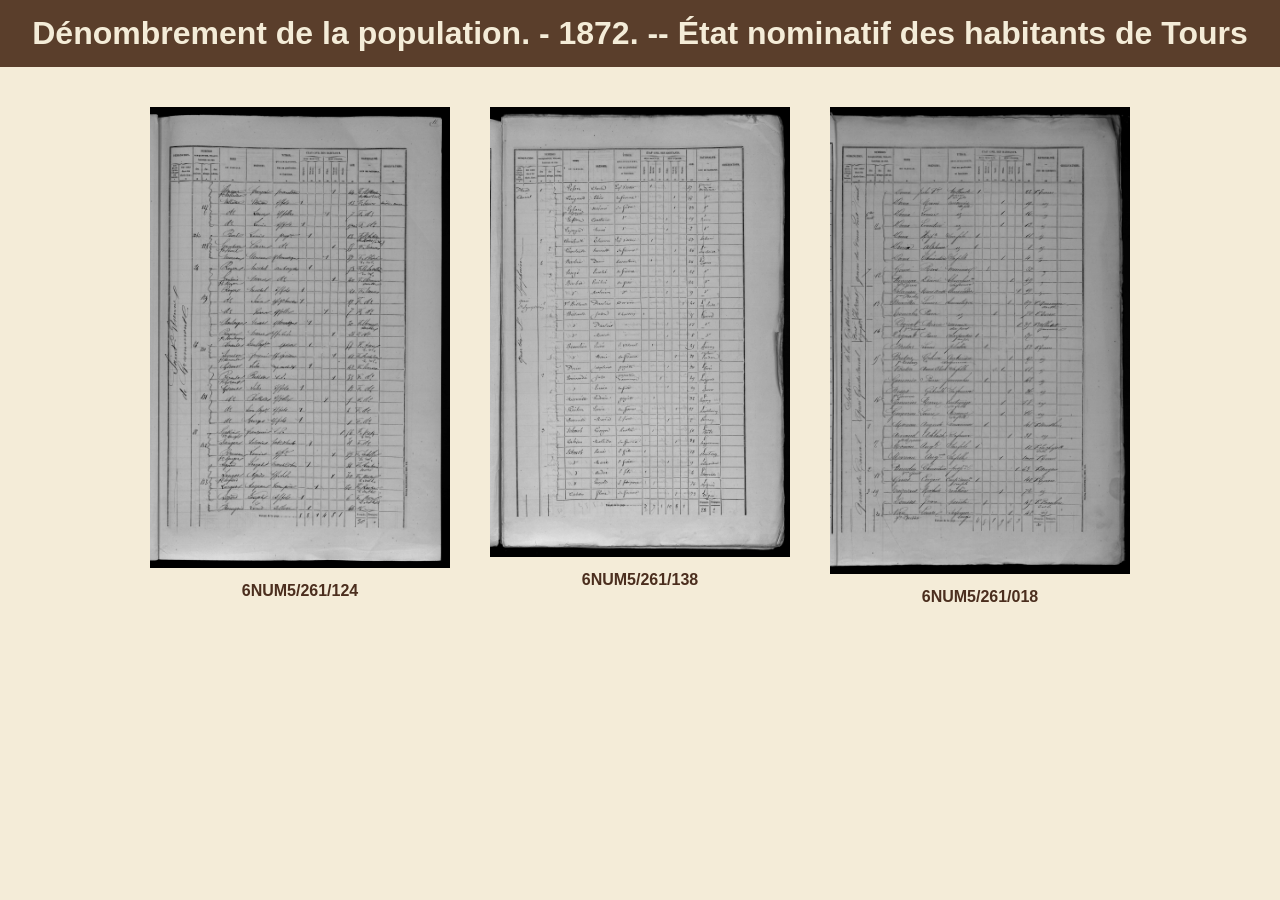
<file: output/index.html>
<!DOCTYPE HTML>
<html lang="fr">
   <head>
      <meta http-equiv="Content-Type" content="text/html; charset=UTF-8">
      <title>Dénombrement de la population. - 1872. -- État nominatif des habitants de
                      Tours </title>
      <link rel="stylesheet" href="style.css">
   </head>
   <body>
      <h1>Dénombrement de la population. - 1872. -- État nominatif des habitants de
          Tours </h1>
      <div class="galerie">
         <div class="registre"><a href="page1.html"><img src="img/Census_Register_Sample_1.jpg" alt="Page extraite d'un registre de recensement de 1872 pour la ville de Tours - cote 6NUM5/261/124 "></a><p>6NUM5/261/124 </p>
         </div>
         <div class="registre"><a href="page2.html"><img src="img/Census_Register_Sample_2.jpg" alt="Page extraite d'un registre de recensement de 1872 pour la ville de Tours - cote 6NUM5/261/138 "></a><p>6NUM5/261/138 </p>
         </div>
         <div class="registre"><a href="page3.html"><img src="img/Census_Register_Sample_3.jpg" alt="Page extraite d'un registre de recensement de 1872 pour la ville de Tours - cote 6NUM5/261/018 "></a><p>6NUM5/261/018 </p>
         </div>
      </div>
   </body>
</html>
</file>
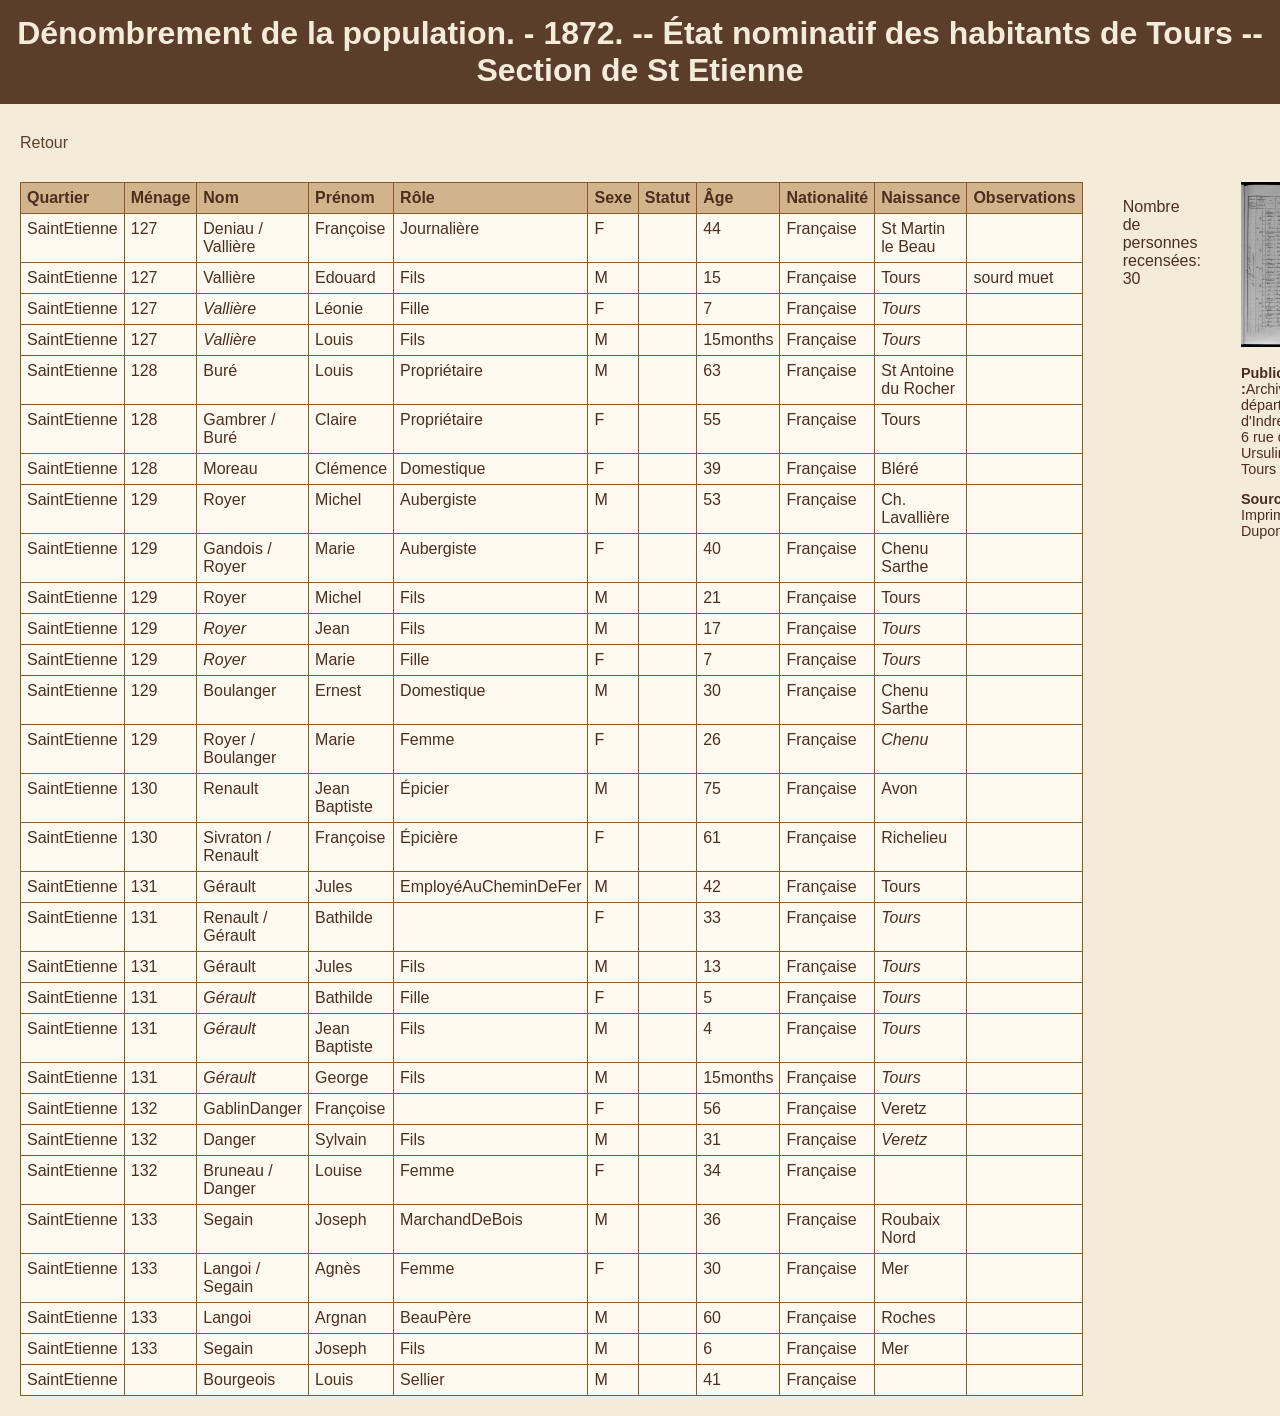
<file: output/page1.html>
<!DOCTYPE HTML>
<html lang="fr">
   <head>
      <meta http-equiv="Content-Type" content="text/html; charset=UTF-8">
      <title>Dénombrement de la population. - 1872. -- État nominatif des habitants de
                      Tours  -- Section de St Etienne </title>
      <link rel="stylesheet" href="style.css">
   </head>
   <body>
      <h1>Dénombrement de la population. - 1872. -- État nominatif des habitants de
         Tours  -- Section de St Etienne </h1>
      <p><a href="index.html">Retour</a></p>
      <div class="container">
         <table>
            <tr>
               <th>Quartier</th>
               <th>Ménage</th>
               <th>Nom</th>
               <th>Prénom</th>
               <th>Rôle</th>
               <th>Sexe</th>
               <th>Statut</th>
               <th>Âge</th>
               <th>Nationalité</th>
               <th>Naissance</th>
               <th>Observations</th>
            </tr>
            <tr>
               <td>SaintEtienne</td>
               <td>127</td>
               <td>Deniau / Vallière</td>
               <td>Françoise</td>
               <td>Journalière</td>
               <td>F</td>
               <td></td>
               <td>44</td>
               <td>Française</td>
               <td>St Martin le Beau 
                  
                  </td>
               <td></td>
            </tr>
            <tr>
               <td>SaintEtienne</td>
               <td>127</td>
               <td>Vallière</td>
               <td>Edouard</td>
               <td>Fils</td>
               <td>M</td>
               <td></td>
               <td>15</td>
               <td>Française</td>
               <td>Tours </td>
               <td>sourd muet </td>
            </tr>
            <tr>
               <td>SaintEtienne</td>
               <td>127</td>
               <td><i>Vallière</i></td>
               <td>Léonie</td>
               <td>Fille</td>
               <td>F</td>
               <td></td>
               <td>7</td>
               <td>Française</td>
               <td><i>Tours</i></td>
               <td></td>
            </tr>
            <tr>
               <td>SaintEtienne</td>
               <td>127</td>
               <td><i>Vallière</i></td>
               <td>Louis</td>
               <td>Fils</td>
               <td>M</td>
               <td></td>
               <td>15months</td>
               <td>Française</td>
               <td><i>Tours</i></td>
               <td></td>
            </tr>
            <tr>
               <td>SaintEtienne</td>
               <td>128</td>
               <td>Buré</td>
               <td>Louis</td>
               <td>Propriétaire</td>
               <td>M</td>
               <td></td>
               <td>63</td>
               <td>Française</td>
               <td> St Antoine du Rocher 
                  
                  </td>
               <td></td>
            </tr>
            <tr>
               <td>SaintEtienne</td>
               <td>128</td>
               <td>Gambrer / Buré</td>
               <td>Claire</td>
               <td>Propriétaire</td>
               <td>F</td>
               <td></td>
               <td>55</td>
               <td>Française</td>
               <td> Tours </td>
               <td></td>
            </tr>
            <tr>
               <td>SaintEtienne</td>
               <td>128</td>
               <td>Moreau</td>
               <td>Clémence</td>
               <td>Domestique</td>
               <td>F</td>
               <td></td>
               <td>39</td>
               <td>Française</td>
               <td> Bléré 
                  
                  </td>
               <td></td>
            </tr>
            <tr>
               <td>SaintEtienne</td>
               <td>129</td>
               <td>Royer</td>
               <td>Michel</td>
               <td>Aubergiste</td>
               <td>M</td>
               <td></td>
               <td>53</td>
               <td>Française</td>
               <td> Ch. Lavallière 
                  
                  </td>
               <td></td>
            </tr>
            <tr>
               <td>SaintEtienne</td>
               <td>129</td>
               <td>Gandois / Royer</td>
               <td>Marie</td>
               <td>Aubergiste</td>
               <td>F</td>
               <td></td>
               <td>40</td>
               <td>Française</td>
               <td>Chenu Sarthe </td>
               <td></td>
            </tr>
            <tr>
               <td>SaintEtienne</td>
               <td>129</td>
               <td>Royer</td>
               <td>Michel</td>
               <td>Fils</td>
               <td>M</td>
               <td></td>
               <td>21</td>
               <td>Française</td>
               <td>Tours </td>
               <td></td>
            </tr>
            <tr>
               <td>SaintEtienne</td>
               <td>129</td>
               <td><i>Royer</i></td>
               <td>Jean</td>
               <td>Fils</td>
               <td>M</td>
               <td></td>
               <td>17</td>
               <td>Française</td>
               <td><i>Tours</i></td>
               <td></td>
            </tr>
            <tr>
               <td>SaintEtienne</td>
               <td>129</td>
               <td><i>Royer</i></td>
               <td>Marie</td>
               <td>Fille</td>
               <td>F</td>
               <td></td>
               <td>7</td>
               <td>Française</td>
               <td><i>Tours</i></td>
               <td></td>
            </tr>
            <tr>
               <td>SaintEtienne</td>
               <td>129</td>
               <td>Boulanger</td>
               <td>Ernest</td>
               <td>Domestique</td>
               <td>M</td>
               <td></td>
               <td>30</td>
               <td>Française</td>
               <td>Chenu Sarthe </td>
               <td></td>
            </tr>
            <tr>
               <td>SaintEtienne</td>
               <td>129</td>
               <td>Royer / Boulanger</td>
               <td>Marie</td>
               <td>Femme</td>
               <td>F</td>
               <td></td>
               <td>26</td>
               <td>Française</td>
               <td><i>Chenu</i></td>
               <td></td>
            </tr>
            <tr>
               <td>SaintEtienne</td>
               <td>130</td>
               <td>Renault</td>
               <td>Jean Baptiste</td>
               <td>Épicier</td>
               <td>M</td>
               <td></td>
               <td>75</td>
               <td>Française</td>
               <td>Avon 
                  
                  </td>
               <td></td>
            </tr>
            <tr>
               <td>SaintEtienne</td>
               <td>130</td>
               <td>Sivraton / Renault</td>
               <td>Françoise</td>
               <td>Épicière</td>
               <td>F</td>
               <td></td>
               <td>61</td>
               <td>Française</td>
               <td>Richelieu 
                  
                  </td>
               <td></td>
            </tr>
            <tr>
               <td>SaintEtienne</td>
               <td>131</td>
               <td>Gérault</td>
               <td>Jules</td>
               <td>EmployéAuCheminDeFer</td>
               <td>M</td>
               <td></td>
               <td>42</td>
               <td>Française</td>
               <td>Tours </td>
               <td></td>
            </tr>
            <tr>
               <td>SaintEtienne</td>
               <td>131</td>
               <td>Renault / Gérault</td>
               <td>Bathilde</td>
               <td></td>
               <td>F</td>
               <td></td>
               <td>33</td>
               <td>Française</td>
               <td><i>Tours</i></td>
               <td></td>
            </tr>
            <tr>
               <td>SaintEtienne</td>
               <td>131</td>
               <td>Gérault</td>
               <td>Jules</td>
               <td>Fils</td>
               <td>M</td>
               <td></td>
               <td>13</td>
               <td>Française</td>
               <td><i>Tours</i></td>
               <td></td>
            </tr>
            <tr>
               <td>SaintEtienne</td>
               <td>131</td>
               <td><i>Gérault</i></td>
               <td>Bathilde</td>
               <td>Fille</td>
               <td>F</td>
               <td></td>
               <td>5</td>
               <td>Française</td>
               <td><i>Tours</i></td>
               <td></td>
            </tr>
            <tr>
               <td>SaintEtienne</td>
               <td>131</td>
               <td><i>Gérault</i></td>
               <td>Jean Baptiste</td>
               <td>Fils</td>
               <td>M</td>
               <td></td>
               <td>4</td>
               <td>Française</td>
               <td><i>Tours</i></td>
               <td></td>
            </tr>
            <tr>
               <td>SaintEtienne</td>
               <td>131</td>
               <td><i>Gérault</i></td>
               <td>George</td>
               <td>Fils</td>
               <td>M</td>
               <td></td>
               <td>15months</td>
               <td>Française</td>
               <td><i>Tours</i></td>
               <td></td>
            </tr>
            <tr>
               <td>SaintEtienne</td>
               <td>132</td>
               <td>GablinDanger</td>
               <td>Françoise</td>
               <td></td>
               <td>F</td>
               <td></td>
               <td>56</td>
               <td>Française</td>
               <td>Veretz 
                  
                  </td>
               <td></td>
            </tr>
            <tr>
               <td>SaintEtienne</td>
               <td>132</td>
               <td>Danger</td>
               <td>Sylvain</td>
               <td>Fils</td>
               <td>M</td>
               <td></td>
               <td>31</td>
               <td>Française</td>
               <td><i>Veretz</i></td>
               <td></td>
            </tr>
            <tr>
               <td>SaintEtienne</td>
               <td>132</td>
               <td>Bruneau / Danger</td>
               <td>Louise</td>
               <td>Femme</td>
               <td>F</td>
               <td></td>
               <td>34</td>
               <td>Française</td>
               <td></td>
               <td></td>
            </tr>
            <tr>
               <td>SaintEtienne</td>
               <td>133</td>
               <td>Segain</td>
               <td>Joseph</td>
               <td>MarchandDeBois</td>
               <td>M</td>
               <td></td>
               <td>36</td>
               <td>Française</td>
               <td>Roubaix Nord </td>
               <td></td>
            </tr>
            <tr>
               <td>SaintEtienne</td>
               <td>133</td>
               <td>Langoi / Segain</td>
               <td>Agnès</td>
               <td>Femme</td>
               <td>F</td>
               <td></td>
               <td>30</td>
               <td>Française</td>
               <td>Mer 
                  
                  </td>
               <td></td>
            </tr>
            <tr>
               <td>SaintEtienne</td>
               <td>133</td>
               <td>Langoi</td>
               <td>Argnan</td>
               <td>BeauPère</td>
               <td>M</td>
               <td></td>
               <td>60</td>
               <td>Française</td>
               <td>Roches 
                  
                  </td>
               <td></td>
            </tr>
            <tr>
               <td>SaintEtienne</td>
               <td>133</td>
               <td>Segain</td>
               <td>Joseph</td>
               <td>Fils</td>
               <td>M</td>
               <td></td>
               <td>6</td>
               <td>Française</td>
               <td>Mer 
                  
                  </td>
               <td></td>
            </tr>
            <tr>
               <td>SaintEtienne</td>
               <td></td>
               <td>Bourgeois</td>
               <td>Louis</td>
               <td>Sellier</td>
               <td>M</td>
               <td></td>
               <td>41</td>
               <td>Française</td>
               <td></td>
               <td></td>
            </tr>
         </table>
         <p>
            Nombre de personnes recensées: 
            30</p>
         <div class="image-block"><img src="img/Census_Register_Sample_1.jpg" alt="Page extraite d'un registre de recensement de 1872 pour la ville de Tours - cote 6NUM5/261/124 "><div class="legende">
               <p><strong>Publication :</strong>Archives départementales d'Indre-et-Loire 6 rue des Ursulines 37000 Tours France</p>
               <p><strong>Source :</strong>Paris Imprimerie Paul Dupont 1872</p>
            </div>
         </div>
      </div>
   </body>
</html>
</file>
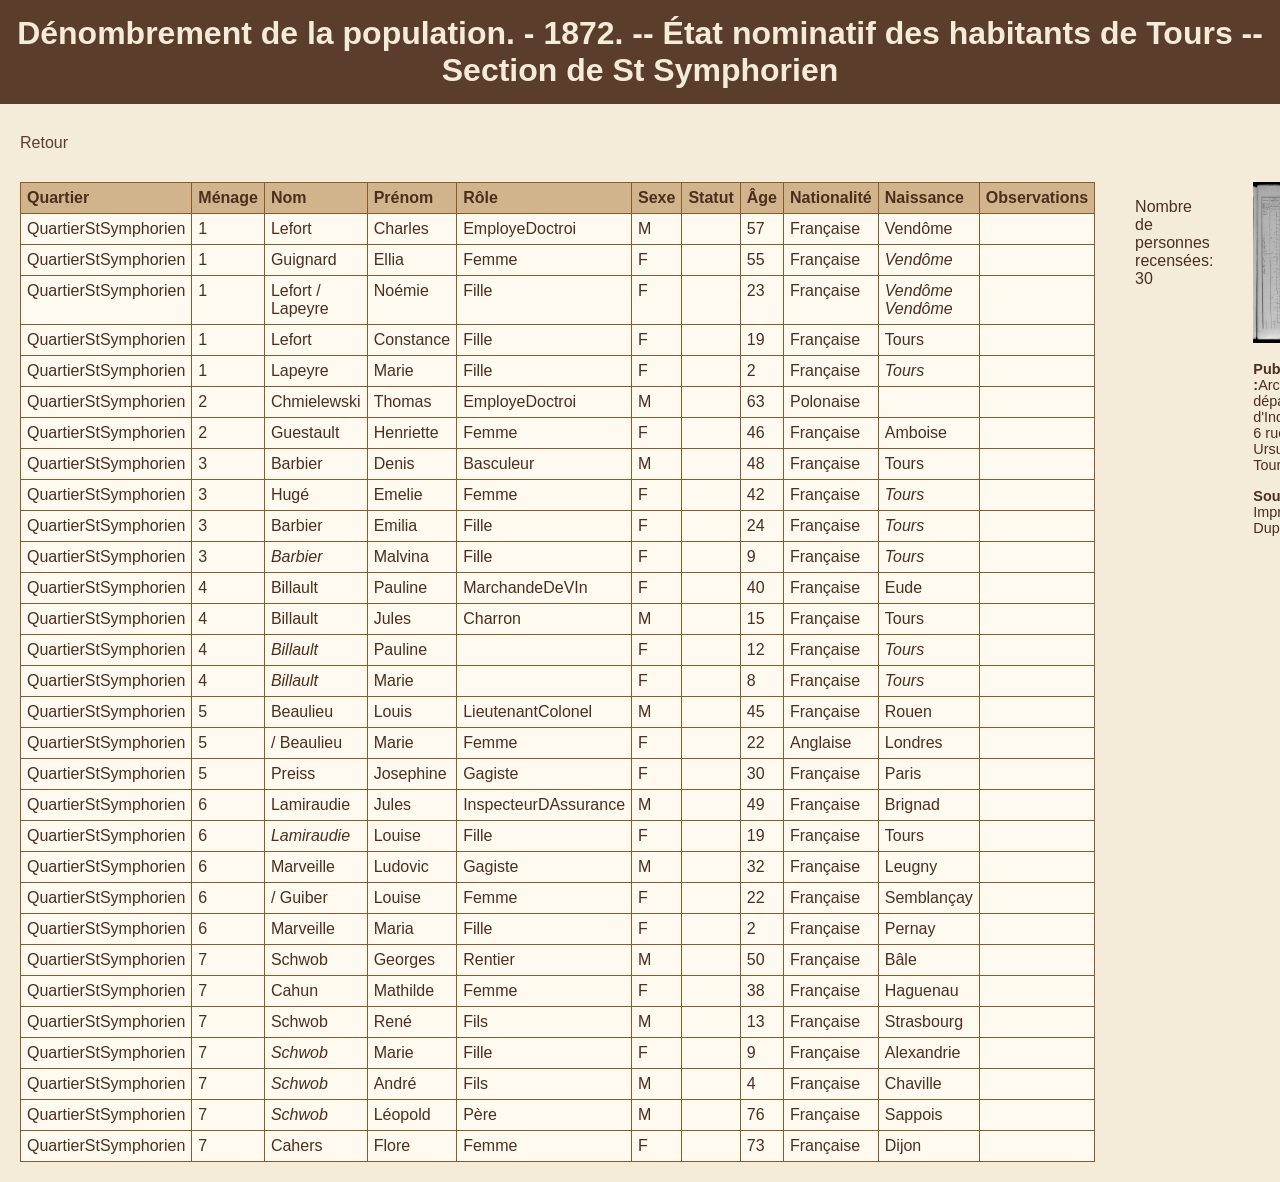
<file: output/page2.html>
<!DOCTYPE HTML>
<html lang="fr">
   <head>
      <meta http-equiv="Content-Type" content="text/html; charset=UTF-8">
      <title>Dénombrement de la population. - 1872. -- État nominatif des habitants de
                      Tours  -- Section de St Symphorien </title>
      <link rel="stylesheet" href="style.css">
   </head>
   <body>
      <h1>Dénombrement de la population. - 1872. -- État nominatif des habitants de
         Tours  -- Section de St Symphorien </h1>
      <p><a href="index.html">Retour</a></p>
      <div class="container">
         <table>
            <tr>
               <th>Quartier</th>
               <th>Ménage</th>
               <th>Nom</th>
               <th>Prénom</th>
               <th>Rôle</th>
               <th>Sexe</th>
               <th>Statut</th>
               <th>Âge</th>
               <th>Nationalité</th>
               <th>Naissance</th>
               <th>Observations</th>
            </tr>
            <tr>
               <td>QuartierStSymphorien</td>
               <td>1</td>
               <td>Lefort</td>
               <td>Charles</td>
               <td>EmployeDoctroi</td>
               <td>M</td>
               <td></td>
               <td>57</td>
               <td>Française</td>
               <td>Vendôme </td>
               <td></td>
            </tr>
            <tr>
               <td>QuartierStSymphorien</td>
               <td>1</td>
               <td>Guignard</td>
               <td>Ellia</td>
               <td>Femme</td>
               <td>F</td>
               <td></td>
               <td>55</td>
               <td>Française</td>
               <td><i>Vendôme</i></td>
               <td></td>
            </tr>
            <tr>
               <td>QuartierStSymphorien</td>
               <td>1</td>
               <td>Lefort / Lapeyre</td>
               <td>Noémie</td>
               <td>Fille</td>
               <td>F</td>
               <td></td>
               <td>23</td>
               <td>Française</td>
               <td><i>Vendôme Vendôme</i></td>
               <td></td>
            </tr>
            <tr>
               <td>QuartierStSymphorien</td>
               <td>1</td>
               <td>Lefort</td>
               <td>Constance</td>
               <td>Fille</td>
               <td>F</td>
               <td></td>
               <td>19</td>
               <td>Française</td>
               <td>Tours </td>
               <td></td>
            </tr>
            <tr>
               <td>QuartierStSymphorien</td>
               <td>1</td>
               <td>Lapeyre</td>
               <td>Marie</td>
               <td>Fille</td>
               <td>F</td>
               <td></td>
               <td>2</td>
               <td>Française</td>
               <td><i>Tours</i></td>
               <td></td>
            </tr>
            <tr>
               <td>QuartierStSymphorien</td>
               <td>2</td>
               <td>Chmielewski</td>
               <td>Thomas</td>
               <td>EmployeDoctroi</td>
               <td>M</td>
               <td></td>
               <td>63</td>
               <td>Polonaise</td>
               <td></td>
               <td></td>
            </tr>
            <tr>
               <td>QuartierStSymphorien</td>
               <td>2</td>
               <td>Guestault</td>
               <td>Henriette</td>
               <td>Femme</td>
               <td>F</td>
               <td></td>
               <td>46</td>
               <td>Française</td>
               <td> Amboise </td>
               <td></td>
            </tr>
            <tr>
               <td>QuartierStSymphorien</td>
               <td>3</td>
               <td>Barbier</td>
               <td>Denis</td>
               <td>Basculeur</td>
               <td>M</td>
               <td></td>
               <td>48</td>
               <td>Française</td>
               <td>Tours </td>
               <td></td>
            </tr>
            <tr>
               <td>QuartierStSymphorien</td>
               <td>3</td>
               <td>Hugé</td>
               <td>Emelie</td>
               <td>Femme</td>
               <td>F</td>
               <td></td>
               <td>42</td>
               <td>Française</td>
               <td><i>Tours</i></td>
               <td></td>
            </tr>
            <tr>
               <td>QuartierStSymphorien</td>
               <td>3</td>
               <td>Barbier</td>
               <td>Emilia</td>
               <td>Fille</td>
               <td>F</td>
               <td></td>
               <td>24</td>
               <td>Française</td>
               <td><i>Tours</i></td>
               <td></td>
            </tr>
            <tr>
               <td>QuartierStSymphorien</td>
               <td>3</td>
               <td><i>Barbier</i></td>
               <td>Malvina</td>
               <td>Fille</td>
               <td>F</td>
               <td></td>
               <td>9</td>
               <td>Française</td>
               <td><i>Tours</i></td>
               <td></td>
            </tr>
            <tr>
               <td>QuartierStSymphorien</td>
               <td>4</td>
               <td>Billault</td>
               <td>Pauline</td>
               <td>MarchandeDeVIn</td>
               <td>F</td>
               <td></td>
               <td>40</td>
               <td>Française</td>
               <td>Eude </td>
               <td></td>
            </tr>
            <tr>
               <td>QuartierStSymphorien</td>
               <td>4</td>
               <td>Billault</td>
               <td>Jules</td>
               <td>Charron</td>
               <td>M</td>
               <td></td>
               <td>15</td>
               <td>Française</td>
               <td>Tours </td>
               <td></td>
            </tr>
            <tr>
               <td>QuartierStSymphorien</td>
               <td>4</td>
               <td><i>Billault</i></td>
               <td>Pauline</td>
               <td></td>
               <td>F</td>
               <td></td>
               <td>12</td>
               <td>Française</td>
               <td><i>Tours</i></td>
               <td></td>
            </tr>
            <tr>
               <td>QuartierStSymphorien</td>
               <td>4</td>
               <td><i>Billault</i></td>
               <td>Marie</td>
               <td></td>
               <td>F</td>
               <td></td>
               <td>8</td>
               <td>Française</td>
               <td><i>Tours</i></td>
               <td></td>
            </tr>
            <tr>
               <td>QuartierStSymphorien</td>
               <td>5</td>
               <td>Beaulieu</td>
               <td>Louis</td>
               <td>LieutenantColonel</td>
               <td>M</td>
               <td></td>
               <td>45</td>
               <td>Française</td>
               <td>Rouen </td>
               <td></td>
            </tr>
            <tr>
               <td>QuartierStSymphorien</td>
               <td>5</td>
               <td> / Beaulieu</td>
               <td>Marie</td>
               <td>Femme</td>
               <td>F</td>
               <td></td>
               <td>22</td>
               <td>Anglaise</td>
               <td>Londres </td>
               <td></td>
            </tr>
            <tr>
               <td>QuartierStSymphorien</td>
               <td>5</td>
               <td>Preiss</td>
               <td>Josephine</td>
               <td>Gagiste</td>
               <td>F</td>
               <td></td>
               <td>30</td>
               <td>Française</td>
               <td>Paris </td>
               <td></td>
            </tr>
            <tr>
               <td>QuartierStSymphorien</td>
               <td>6</td>
               <td>Lamiraudie</td>
               <td>Jules</td>
               <td>InspecteurDAssurance</td>
               <td>M</td>
               <td></td>
               <td>49</td>
               <td>Française</td>
               <td>Brignad </td>
               <td></td>
            </tr>
            <tr>
               <td>QuartierStSymphorien</td>
               <td>6</td>
               <td><i>Lamiraudie</i></td>
               <td>Louise</td>
               <td>Fille</td>
               <td>F</td>
               <td></td>
               <td>19</td>
               <td>Française</td>
               <td>Tours </td>
               <td></td>
            </tr>
            <tr>
               <td>QuartierStSymphorien</td>
               <td>6</td>
               <td>Marveille</td>
               <td>Ludovic</td>
               <td>Gagiste</td>
               <td>M</td>
               <td></td>
               <td>32</td>
               <td>Française</td>
               <td>Leugny </td>
               <td></td>
            </tr>
            <tr>
               <td>QuartierStSymphorien</td>
               <td>6</td>
               <td> / Guiber</td>
               <td>Louise</td>
               <td>Femme</td>
               <td>F</td>
               <td></td>
               <td>22</td>
               <td>Française</td>
               <td>Semblançay </td>
               <td></td>
            </tr>
            <tr>
               <td>QuartierStSymphorien</td>
               <td>6</td>
               <td>Marveille</td>
               <td>Maria</td>
               <td>Fille</td>
               <td>F</td>
               <td></td>
               <td>2</td>
               <td>Française</td>
               <td>Pernay </td>
               <td></td>
            </tr>
            <tr>
               <td>QuartierStSymphorien</td>
               <td>7</td>
               <td>Schwob</td>
               <td>Georges</td>
               <td>Rentier</td>
               <td>M</td>
               <td></td>
               <td>50</td>
               <td>Française</td>
               <td>Bâle </td>
               <td></td>
            </tr>
            <tr>
               <td>QuartierStSymphorien</td>
               <td>7</td>
               <td>Cahun</td>
               <td>Mathilde</td>
               <td>Femme</td>
               <td>F</td>
               <td></td>
               <td>38</td>
               <td>Française</td>
               <td>Haguenau </td>
               <td></td>
            </tr>
            <tr>
               <td>QuartierStSymphorien</td>
               <td>7</td>
               <td>Schwob</td>
               <td>René</td>
               <td>Fils</td>
               <td>M</td>
               <td></td>
               <td>13</td>
               <td>Française</td>
               <td>Strasbourg </td>
               <td></td>
            </tr>
            <tr>
               <td>QuartierStSymphorien</td>
               <td>7</td>
               <td><i>Schwob</i></td>
               <td>Marie</td>
               <td>Fille</td>
               <td>F</td>
               <td></td>
               <td>9</td>
               <td>Française</td>
               <td> Alexandrie </td>
               <td></td>
            </tr>
            <tr>
               <td>QuartierStSymphorien</td>
               <td>7</td>
               <td><i>Schwob</i></td>
               <td>André</td>
               <td>Fils</td>
               <td>M</td>
               <td></td>
               <td>4</td>
               <td>Française</td>
               <td>Chaville </td>
               <td></td>
            </tr>
            <tr>
               <td>QuartierStSymphorien</td>
               <td>7</td>
               <td><i>Schwob</i></td>
               <td>Léopold</td>
               <td>Père</td>
               <td>M</td>
               <td></td>
               <td>76</td>
               <td>Française</td>
               <td> Sappois </td>
               <td></td>
            </tr>
            <tr>
               <td>QuartierStSymphorien</td>
               <td>7</td>
               <td>Cahers</td>
               <td>Flore</td>
               <td>Femme</td>
               <td>F</td>
               <td></td>
               <td>73</td>
               <td>Française</td>
               <td>Dijon </td>
               <td></td>
            </tr>
         </table>
         <p>
            Nombre de personnes recensées: 
            30</p>
         <div class="image-block"><img src="img/Census_Register_Sample_2.jpg" alt="Page extraite d'un registre de recensement de 1872 pour la ville de Tours - cote 6NUM5/261/138 "><div class="legende">
               <p><strong>Publication :</strong>Archives départementales d'Indre-et-Loire 6 rue des Ursulines 37000 Tours France</p>
               <p><strong>Source :</strong>Paris Imprimerie Paul Dupont 1872</p>
            </div>
         </div>
      </div>
   </body>
</html>
</file>
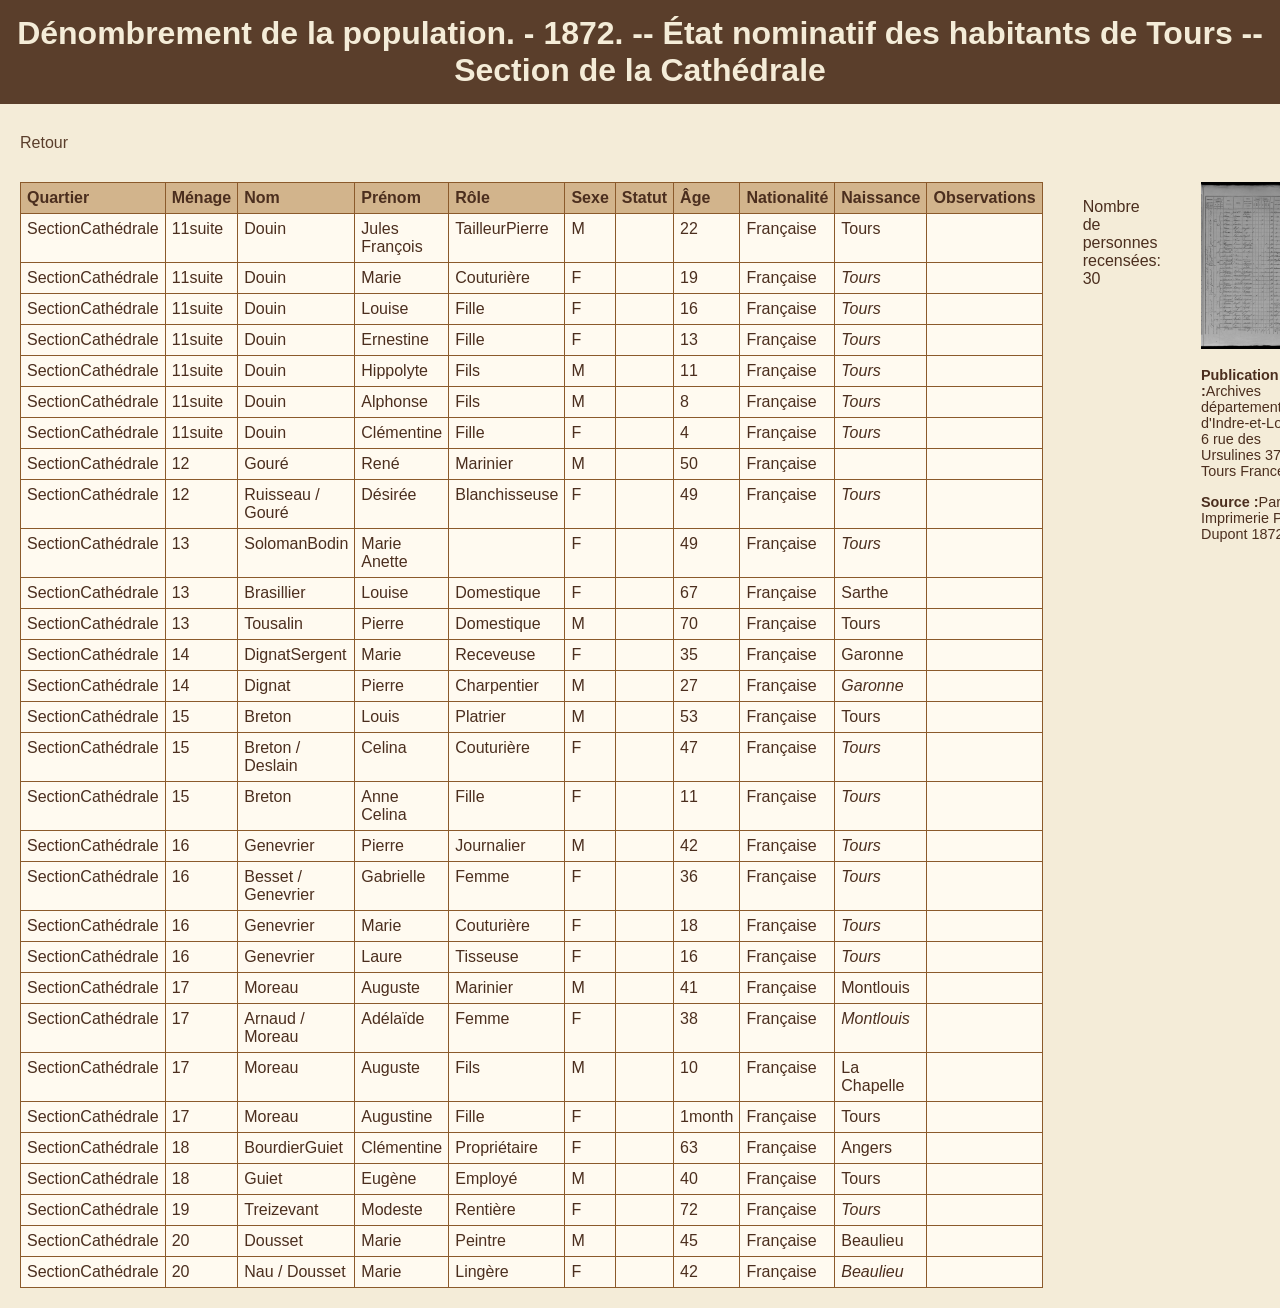
<file: output/page3.html>
<!DOCTYPE HTML>
<html lang="fr">
   <head>
      <meta http-equiv="Content-Type" content="text/html; charset=UTF-8">
      <title>Dénombrement de la population. - 1872. -- État nominatif des habitants de
                      Tours  -- Section de la Cathédrale </title>
      <link rel="stylesheet" href="style.css">
   </head>
   <body>
      <h1>Dénombrement de la population. - 1872. -- État nominatif des habitants de
         Tours  -- Section de la Cathédrale </h1>
      <p><a href="index.html">Retour</a></p>
      <div class="container">
         <table>
            <tr>
               <th>Quartier</th>
               <th>Ménage</th>
               <th>Nom</th>
               <th>Prénom</th>
               <th>Rôle</th>
               <th>Sexe</th>
               <th>Statut</th>
               <th>Âge</th>
               <th>Nationalité</th>
               <th>Naissance</th>
               <th>Observations</th>
            </tr>
            <tr>
               <td>SectionCathédrale</td>
               <td>11suite</td>
               <td>Douin</td>
               <td>Jules François</td>
               <td>TailleurPierre</td>
               <td>M</td>
               <td></td>
               <td>22</td>
               <td>Française</td>
               <td>Tours </td>
               <td></td>
            </tr>
            <tr>
               <td>SectionCathédrale</td>
               <td>11suite</td>
               <td>Douin</td>
               <td>Marie</td>
               <td>Couturière</td>
               <td>F</td>
               <td></td>
               <td>19</td>
               <td>Française</td>
               <td><i>Tours</i></td>
               <td></td>
            </tr>
            <tr>
               <td>SectionCathédrale</td>
               <td>11suite</td>
               <td>Douin</td>
               <td>Louise</td>
               <td>Fille</td>
               <td>F</td>
               <td></td>
               <td>16</td>
               <td>Française</td>
               <td><i>Tours</i></td>
               <td></td>
            </tr>
            <tr>
               <td>SectionCathédrale</td>
               <td>11suite</td>
               <td>Douin</td>
               <td>Ernestine</td>
               <td>Fille</td>
               <td>F</td>
               <td></td>
               <td>13</td>
               <td>Française</td>
               <td><i>Tours</i></td>
               <td></td>
            </tr>
            <tr>
               <td>SectionCathédrale</td>
               <td>11suite</td>
               <td>Douin</td>
               <td>Hippolyte</td>
               <td>Fils</td>
               <td>M</td>
               <td></td>
               <td>11</td>
               <td>Française</td>
               <td><i>Tours</i></td>
               <td></td>
            </tr>
            <tr>
               <td>SectionCathédrale</td>
               <td>11suite</td>
               <td>Douin</td>
               <td>Alphonse</td>
               <td>Fils</td>
               <td>M</td>
               <td></td>
               <td>8</td>
               <td>Française</td>
               <td><i>Tours</i></td>
               <td></td>
            </tr>
            <tr>
               <td>SectionCathédrale</td>
               <td>11suite</td>
               <td>Douin</td>
               <td>Clémentine</td>
               <td>Fille</td>
               <td>F</td>
               <td></td>
               <td>4</td>
               <td>Française</td>
               <td><i>Tours</i></td>
               <td></td>
            </tr>
            <tr>
               <td>SectionCathédrale</td>
               <td>12</td>
               <td>Gouré</td>
               <td>René</td>
               <td>Marinier</td>
               <td>M</td>
               <td></td>
               <td>50</td>
               <td>Française</td>
               <td></td>
               <td></td>
            </tr>
            <tr>
               <td>SectionCathédrale</td>
               <td>12</td>
               <td>Ruisseau / Gouré</td>
               <td>Désirée</td>
               <td>Blanchisseuse</td>
               <td>F</td>
               <td></td>
               <td>49</td>
               <td>Française</td>
               <td><i>Tours</i></td>
               <td></td>
            </tr>
            <tr>
               <td>SectionCathédrale</td>
               <td>13</td>
               <td>SolomanBodin</td>
               <td>Marie Anette</td>
               <td></td>
               <td>F</td>
               <td></td>
               <td>49</td>
               <td>Française</td>
               <td><i>Tours</i></td>
               <td></td>
            </tr>
            <tr>
               <td>SectionCathédrale</td>
               <td>13</td>
               <td>Brasillier</td>
               <td>Louise</td>
               <td>Domestique</td>
               <td>F</td>
               <td></td>
               <td>67</td>
               <td>Française</td>
               <td>Sarthe </td>
               <td></td>
            </tr>
            <tr>
               <td>SectionCathédrale</td>
               <td>13</td>
               <td>Tousalin</td>
               <td>Pierre</td>
               <td>Domestique</td>
               <td>M</td>
               <td></td>
               <td>70</td>
               <td>Française</td>
               <td>Tours </td>
               <td></td>
            </tr>
            <tr>
               <td>SectionCathédrale</td>
               <td>14</td>
               <td>DignatSergent</td>
               <td>Marie</td>
               <td>Receveuse</td>
               <td>F</td>
               <td></td>
               <td>35</td>
               <td>Française</td>
               <td>Garonne </td>
               <td></td>
            </tr>
            <tr>
               <td>SectionCathédrale</td>
               <td>14</td>
               <td>Dignat</td>
               <td>Pierre</td>
               <td>Charpentier</td>
               <td>M</td>
               <td></td>
               <td>27</td>
               <td>Française</td>
               <td><i>Garonne</i></td>
               <td></td>
            </tr>
            <tr>
               <td>SectionCathédrale</td>
               <td>15</td>
               <td>Breton</td>
               <td>Louis</td>
               <td>Platrier</td>
               <td>M</td>
               <td></td>
               <td>53</td>
               <td>Française</td>
               <td>Tours </td>
               <td></td>
            </tr>
            <tr>
               <td>SectionCathédrale</td>
               <td>15</td>
               <td>Breton / Deslain</td>
               <td>Celina</td>
               <td>Couturière</td>
               <td>F</td>
               <td></td>
               <td>47</td>
               <td>Française</td>
               <td><i>Tours</i></td>
               <td></td>
            </tr>
            <tr>
               <td>SectionCathédrale</td>
               <td>15</td>
               <td>Breton</td>
               <td>Anne Celina</td>
               <td>Fille</td>
               <td>F</td>
               <td></td>
               <td>11</td>
               <td>Française</td>
               <td><i>Tours</i></td>
               <td></td>
            </tr>
            <tr>
               <td>SectionCathédrale</td>
               <td>16</td>
               <td>Genevrier</td>
               <td>Pierre</td>
               <td>Journalier</td>
               <td>M</td>
               <td></td>
               <td>42</td>
               <td>Française</td>
               <td><i>Tours</i></td>
               <td></td>
            </tr>
            <tr>
               <td>SectionCathédrale</td>
               <td>16</td>
               <td>Besset / Genevrier</td>
               <td>Gabrielle</td>
               <td>Femme</td>
               <td>F</td>
               <td></td>
               <td>36</td>
               <td>Française</td>
               <td><i>Tours</i></td>
               <td></td>
            </tr>
            <tr>
               <td>SectionCathédrale</td>
               <td>16</td>
               <td>Genevrier</td>
               <td>Marie</td>
               <td>Couturière</td>
               <td>F</td>
               <td></td>
               <td>18</td>
               <td>Française</td>
               <td><i>Tours</i></td>
               <td></td>
            </tr>
            <tr>
               <td>SectionCathédrale</td>
               <td>16</td>
               <td>Genevrier</td>
               <td>Laure</td>
               <td>Tisseuse</td>
               <td>F</td>
               <td></td>
               <td>16</td>
               <td>Française</td>
               <td><i>Tours</i></td>
               <td></td>
            </tr>
            <tr>
               <td>SectionCathédrale</td>
               <td>17</td>
               <td>Moreau</td>
               <td>Auguste</td>
               <td>Marinier</td>
               <td>M</td>
               <td></td>
               <td>41</td>
               <td>Française</td>
               <td>Montlouis </td>
               <td></td>
            </tr>
            <tr>
               <td>SectionCathédrale</td>
               <td>17</td>
               <td>Arnaud / Moreau</td>
               <td>Adélaïde</td>
               <td>Femme</td>
               <td>F</td>
               <td></td>
               <td>38</td>
               <td>Française</td>
               <td><i>Montlouis</i></td>
               <td></td>
            </tr>
            <tr>
               <td>SectionCathédrale</td>
               <td>17</td>
               <td>Moreau</td>
               <td>Auguste</td>
               <td>Fils</td>
               <td>M</td>
               <td></td>
               <td>10</td>
               <td>Française</td>
               <td>La Chapelle </td>
               <td></td>
            </tr>
            <tr>
               <td>SectionCathédrale</td>
               <td>17</td>
               <td>Moreau</td>
               <td>Augustine</td>
               <td>Fille</td>
               <td>F</td>
               <td></td>
               <td>1month</td>
               <td>Française</td>
               <td> Tours </td>
               <td></td>
            </tr>
            <tr>
               <td>SectionCathédrale</td>
               <td>18</td>
               <td>BourdierGuiet</td>
               <td>Clémentine</td>
               <td>Propriétaire</td>
               <td>F</td>
               <td></td>
               <td>63</td>
               <td>Française</td>
               <td> Angers </td>
               <td></td>
            </tr>
            <tr>
               <td>SectionCathédrale</td>
               <td>18</td>
               <td>Guiet</td>
               <td>Eugène</td>
               <td>Employé</td>
               <td>M</td>
               <td></td>
               <td>40</td>
               <td>Française</td>
               <td> Tours </td>
               <td></td>
            </tr>
            <tr>
               <td>SectionCathédrale</td>
               <td>19</td>
               <td>Treizevant</td>
               <td>Modeste</td>
               <td>Rentière</td>
               <td>F</td>
               <td></td>
               <td>72</td>
               <td>Française</td>
               <td><i>Tours</i></td>
               <td></td>
            </tr>
            <tr>
               <td>SectionCathédrale</td>
               <td>20</td>
               <td>Dousset</td>
               <td>Marie</td>
               <td>Peintre</td>
               <td>M</td>
               <td></td>
               <td>45</td>
               <td>Française</td>
               <td> Beaulieu 
                  
                  </td>
               <td></td>
            </tr>
            <tr>
               <td>SectionCathédrale</td>
               <td>20</td>
               <td>Nau / Dousset</td>
               <td>Marie</td>
               <td>Lingère</td>
               <td>F</td>
               <td></td>
               <td>42</td>
               <td>Française</td>
               <td><i>Beaulieu</i></td>
               <td></td>
            </tr>
         </table>
         <p>
            Nombre de personnes recensées: 
            30</p>
         <div class="image-block"><img src="img/Census_Register_Sample_3.jpg" alt="Page extraite d'un registre de recensement de 1872 pour la ville de Tours - cote 6NUM5/261/018 "><div class="legende">
               <p><strong>Publication :</strong>Archives départementales d'Indre-et-Loire 6 rue des Ursulines 37000 Tours France</p>
               <p><strong>Source :</strong>Paris Imprimerie Paul Dupont 1872</p>
            </div>
         </div>
      </div>
   </body>
</html>
</file>
<file: output/style.css>
/* STYLE GENERAL */

body {
    font-family: Arial, sans-serif;
    background-color: #f4ecd8;
    color: #4b2e1e;
    margin: 20px;
}

h1 {
    text-align: center;
    background-color: #5a3e2b;
    color: #f4ecd8;
    padding: 15px;
    margin: -20px -20px 30px -20px;
}

/* GALERIE INDEX */

.galerie {
    display: flex;
    justify-content: center;
    gap: 40px;
    margin-top: 40px;
    align-items: flex-start;
    flex-wrap: wrap; 
}

.registre {
    width: 300px;
    text-align: center;
}

.registre img {
    width: 100%;
    height: auto;
    transition: transform 0.3s;
}

.registre img:hover {
    transform: scale(1.05);
}

.registre p {
    margin-top: 10px;
    font-weight: bold;
    min-height: 40px;
}

/* PAGE DETAIL */

.container {
    display: flex;
    gap: 40px;
    margin-top: 30px;
    align-items: flex-start;
}

/* TABLEAU */

table {
    border-collapse: collapse;
    width: 60%;
    background-color: #fffaf0;
}

th, td {
    border: 1px solid #8b5a2b;
    padding: 6px;
    text-align: left;
    vertical-align: top;
}

th {
    background-color: #d2b48c;
}

/* IMAGE + LEGENDE */

.image-block {
    width: 40%;
}

.image-block img {
    width: 100%;
    height: auto;
}

.legende {
    margin-top: 10px;
    font-size: 0.9em;
}

/* LIENS */

a {
    color: #5a3e2b;
    text-decoration: none;
}

a:hover {
    text-decoration: underline;
}
</file>
